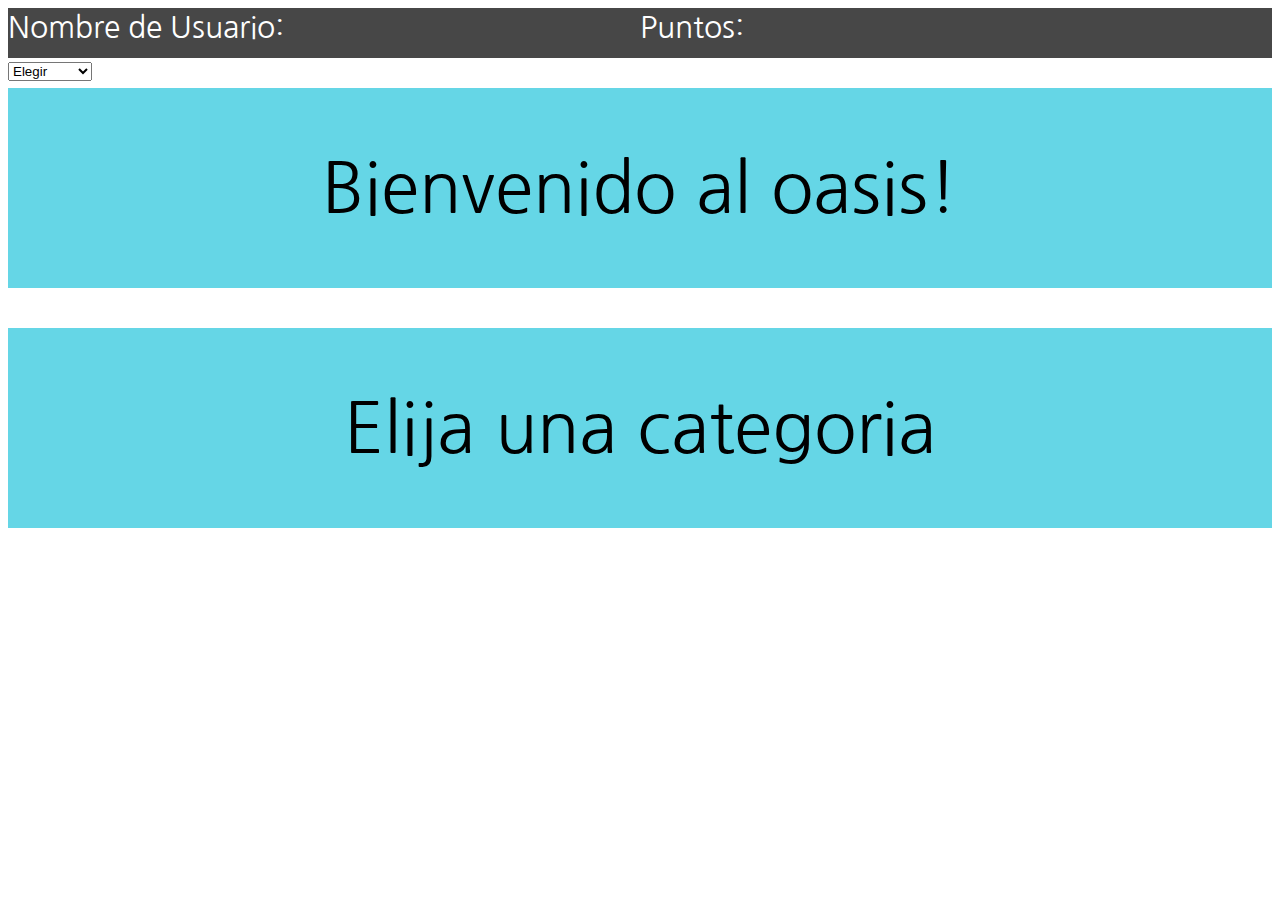
<file: proyecto1/index.html>
<!DOCTYPE html>
<html lang="en" dir="ltr">
<head>
  <link rel="stylesheet" href="styles.css">
  <meta charset="utf-8">
  <title></title>
</head>
<body>
  <div class="barra">
    <div class="nombredeusuario1">
      Nombre de Usuario: <span id="user_name"></span>
    </div>

    <div class="puntos1">
      Puntos: <span id="cuantospuntos"> </span>
    </div>

    <select id="categorySelect" name="categorias">
      <option value="" selected disabled>Elegir</option>
      <option value="generales">Generales</option>
      <option value="ciencias">Ciencias</option>
      <option value="geografia">Geografia</option>
    </select>

  </div>




  <div class="pregunta">
    Bienvenido al oasis!
  </div>
<div class="pregunta2">
    <p>Elija una categoria</p>
</div>

  <div id="botones" class="controles">
    <button class="verdadero button" type="button" name="true" value="true">Verdadero</button>
    <button class="falso button" type="button" name="false" value="false">Falso</button>
  </div>
  <!-- <div class="verdadero">
  VERDADERO
</div>
<div class="falso">
FALSO
</div> -->





<script type="text/javascript">
document.getElementById('user_name').innerHTML=prompt('Ingrese su nombre');
document.getElementById('botones').style.display='none';
var puntaje=0;
var nombre_de_usuario;
var ronda=0;
var game_over=false;
var categorySelect=document.querySelector('#categorySelect');
var preguntas=[];

var categorias ='';
categorySelect.addEventListener('change', function(e){
  document.querySelector(".pregunta2").style.display='none';
  document.getElementById('botones').style.display='block';
   categorias = e.target.value;
  if (categorias == 'generales') {
    preguntas =[
      {pregunta:'Argentina, ¿Perdio la final del mundial de 2014?', respuesta:'true', img: 'liomessi.jpg'},
      {pregunta:'¿Boca gano la Libertadores en 2018?', respuesta:'false', img: 'boca.jpg'},
      {pregunta: '¿Todas las palabras agudas, llevan tìlde?', respuesta: 'false', img: 'palabras_agudas.png' },
      {pregunta: '¿Egipto se encuentra al Noreste de Africa?', respuesta: 'true', img: 'egipto.jpg'},
      {pregunta: '¿O3, es oxìgeno?', respuesta: 'false', img: 'oxigeno.jpg'},
      {pregunta: '¿El koala es un oso?', respuesta: 'false', img: 'koala.jpg'},
    ];
  }
  if (categorias == 'ciencias') {
    preguntas =[
      {pregunta:'¿Marte es el planeta mas cercano al sol?', respuesta:'false', img: '01274972_xl.jpg'},
      {pregunta:'¿El cerébro es el organo más pesado?', respuesta:'false', img: 'cerebro.png'},
      {pregunta: '¿Las bacterias son células procariotas?', respuesta: 'true', img: 'bacteria.jpg' },
      {pregunta: '¿3,14 es numero pi?', respuesta: 'true', img: 'piiii.jpg'},
      {pregunta: '¿La luna es un astro?', respuesta: 'true', img: 'superluna.jpg'},
      {pregunta: '¿La phobofobia es la fobia a la filosofía?', respuesta: 'false', img:'phobofobia.jpg'},
    ];
  }
  if (categorias == 'geografia') {
    preguntas =[
      {pregunta:'¿Rusia es el país más grande del mundo?', respuesta:'true', img: 'geo_4_rusia.jpg'},
      {pregunta:'¿Argentina tiene 23 provincias?', respuesta:'true', img: 'geo-6-malvinas.jpg'},
      {pregunta: '¿El caudal de un río, es la extension del mismo?', respuesta: 'false', img: 'geo-5-rio.jpg' },
      {pregunta: '¿Las Malvinas son de Argentina?', respuesta: 'false', img: 'malvi.jpg'},
      {pregunta: '¿Buenos Aires, tiene un clima semiárido?', respuesta: 'false', img: 'geo-7-bs-as.jpg'},
      {pregunta: '¿Hay 5 océanos en el mundo?', respuesta: 'true', img: 'geo-1.jpg'},
    ];
  }
  categorySelect.style.display='none';
  mostrarPregunta();
});



function mostrarPregunta() {
  document.querySelector('body').style.backgroundImage = "url("+ preguntas[ronda].img +")";
  document.querySelector('.pregunta').innerHTML = preguntas[ronda].pregunta;
}


var controles = document.querySelector('.controles');
controles.addEventListener("click", responderPregunta);

function responderPregunta(event) {
  var objetivo = event.target;
  if (objetivo==controles || categorias=='') {
    return;
  }else {
    if (preguntas[ronda].respuesta == objetivo.value) {//ok
      puntaje+=200;
    }else {//wrong
      puntaje -=100;
    }
    ronda++;
    if (ronda == preguntas.length) {
      resetGame();
      document.querySelector(".pregunta2").style.display='block';
    }else{
      mostrarPregunta();
      document.querySelector('#cuantospuntos').innerHTML=puntaje
    }
  }
}


function resetGame() {
  // console.log(categorySelect.remove(categorySelect.selectedIndex));
  categorySelect.remove(categorySelect.selectedIndex)
  ronda = 0;
  categorias=''
  categorySelect.style.display='block';
  categorySelect.value='';
  document.querySelector('body').style.backgroundImage = '';
  document.querySelector('.pregunta').innerHTML = '';
  return;
}
</script>
</body>
</html>
</file>
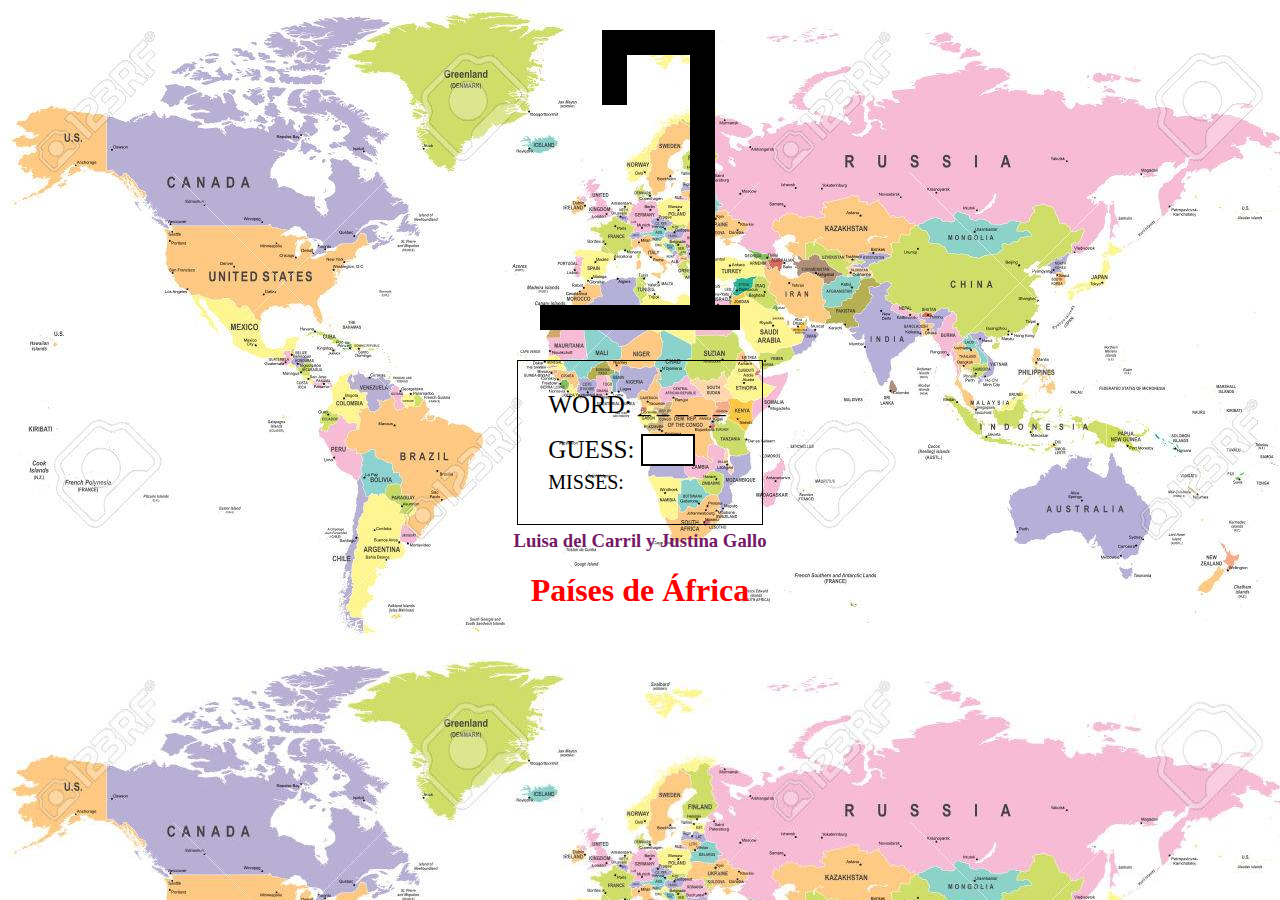
<file: proyecto2/index.html>
<!DOCTYPE html>
<html lang="en" dir="ltr">
  <head>
    <link rel="stylesheet" href="style.css">
    <meta charset="utf-8">
    <title></title>
  </head>
  <body>
    <div class="container">
  <div class="hook"></div>
  <div class="vertical"></div>
  <div class="horizontal"></div>
  <div class="man">
    <div class="man-0 man-1"></div>
    <div class="man-0 man-2"></div>
    <div class="man-0 man-3"></div>
    <div class="man-0 man-4"></div>
    <div class="man-0 man-5"></div>
    <div class="man-0 man-6"></div>
  </div>
</div>
<div class="content">
  <div id="word"></div>
  <div class="guess-container">
    GUESS: <input type="text" id="guess" maxlength="1">
  </div>

  <div id="misses"></div>
</div>
<h3 class="nombres"> Luisa del Carril y Justina Gallo</h3>

<script type="text/javascript" src="app.js"></script>

<h1 class="paises">Países de África</h1>
  </body>
</html>
</file>
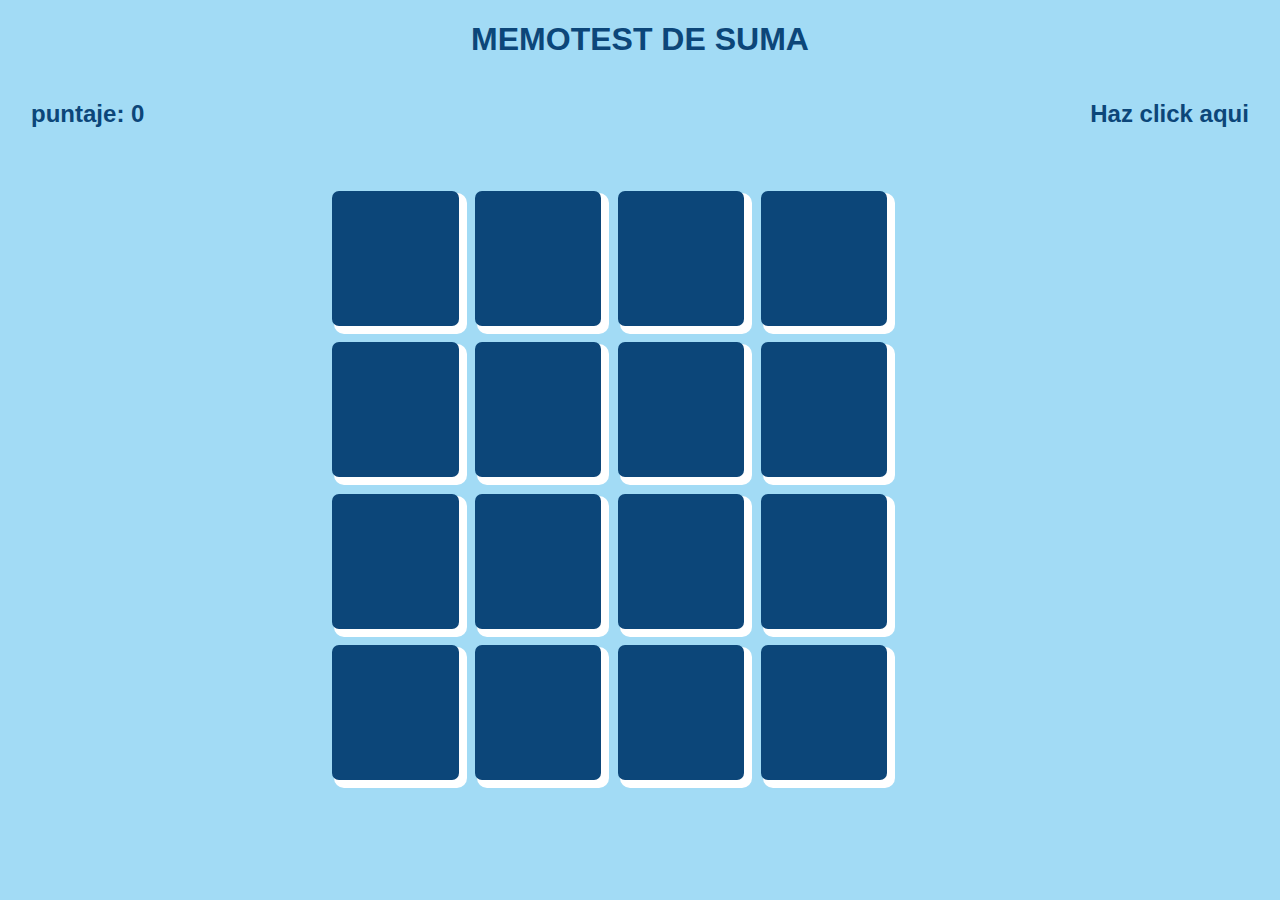
<file: proyecto4/index.html>
<!DOCTYPE html>
<html lang="en" dir="ltr">
<head>
  <meta charset="utf-8">
  <title>memotes de sumas</title>
</head>
<body>
  <link rel="stylesheet" href="styles.css">

  <h1>MEMOTEST DE SUMA</h1>
  <h2 id="movimientos" >puntaje: 0</h2>
  <h2 id="user" >Haz click aqui</h2>
  <div id="number"></div>
  <p id="mensajes" ></p>


  <div class="divMayor" id="master_container">

    <div class="">0</div>
    <div class="">1</div>
    <div class="">2</div>
    <div class="">3</div>
    <div class="">4</div>
    <div class="">5</div>
    <div class="">6</div>
    <div class="">7</div>
    <div class="">8</div>
    <div class="">9</div>
    <div class="">10</div>
    <div class="">11</div>
    <div class="">12</div>
    <div class="">13</div>
    <div class="">14</div>
    <div class="">15</div>

  </div>

<script src="js.js" charset="utf-8"></script>

</body>
</html>
</file>
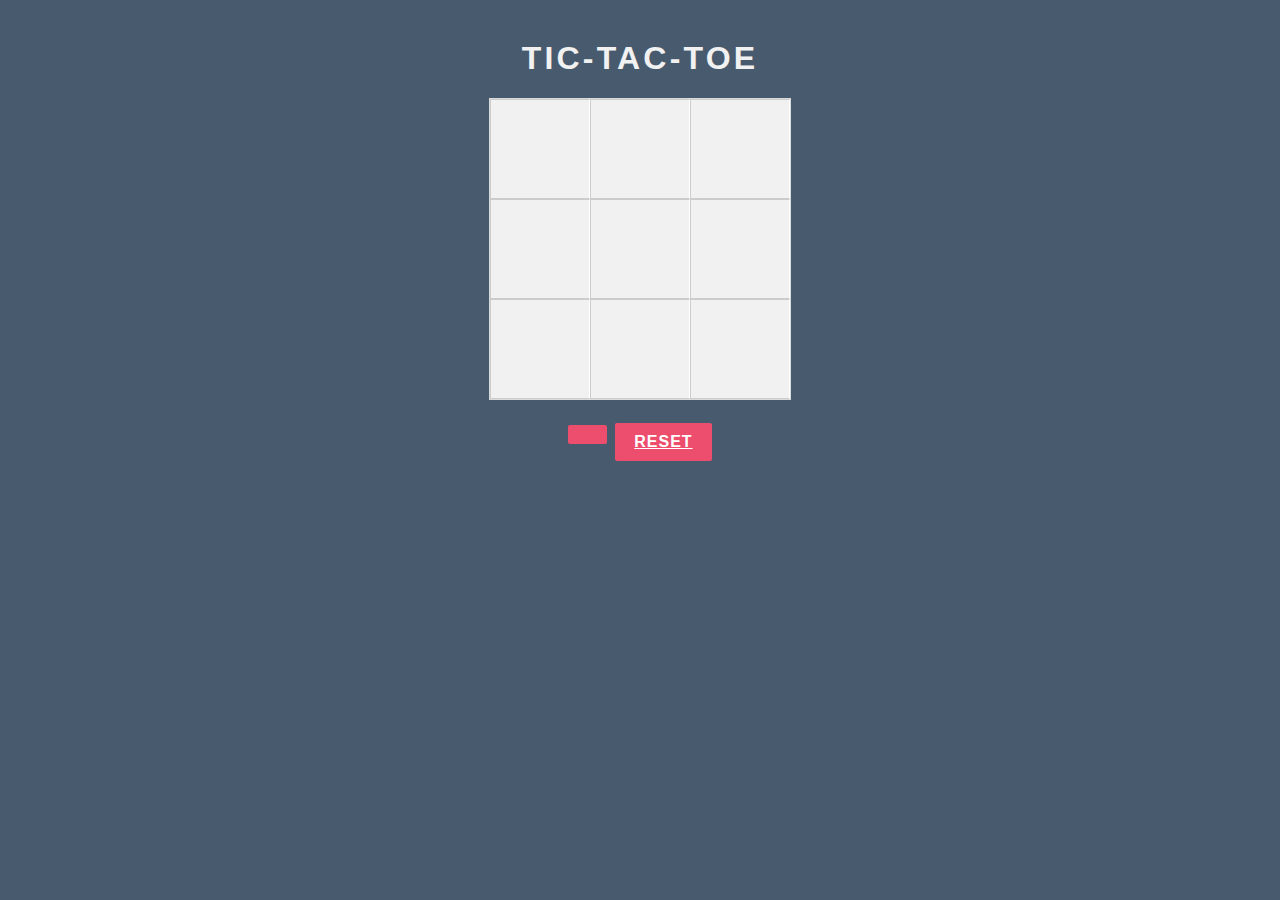
<file: proyecto3/index1.html>
<!DOCTYPE html>
<html lang="en" dir="ltr">
<head>
  <meta charset="utf-8">
  <link rel="stylesheet" href="styles1.css">

  <title>TA TE TI</title>
</head>
<body>
  <div class="container">
    <h1>Tic-Tac-Toe</h1>
    <ul id="game">
      <!-- first row -->
      <li id="a1" data-pos="0,0"></li>
      <li id="a2" data-pos="0,1"></li>
      <li id="a3" data-pos="0,2"></li>
      <!-- second row -->
      <li id="b1" data-pos="1,0"></li>
      <li id="b2" data-pos="1,1"></li>
      <li id="b3" data-pos="1,2"></li>
      <!-- third row -->
      <li id="c1" data-pos="2,0"></li>
      <li id="c2" data-pos="2,1"></li>
      <li id="c3" data-pos="2,2"></li>
    </ul>

    <div id="resultado" class=""></div>

    <a id="reset-game" href="index1.html">Reset</a>





    <script type="text/javascript">

    var jugador1= "X";
    var jugador2= "O";
    var tablero= document.querySelector("#game");
    var turno= false;
    var game_over= false;

    tablero.onclick=function(event){
      var objetivo = event.target;
      if (objetivo.classList.contains("selected") || objetivo==tablero ||game_over) {
        return;
      }
      (turno)? j = jugador1: j = jugador2;
      objetivo.innerHTML=j
      alguienGano(j)
      turno = !turno;
      objetivo.classList.add("selected");
    }

    function alguienGano(jugador){
      a1 = document.getElementById('a1').innerHTML;
      a2 = document.getElementById('a2').innerHTML;
      a3 = document.getElementById('a3').innerHTML;
      b1 = document.getElementById('b1').innerHTML;
      b2 = document.getElementById('b2').innerHTML;
      b3 = document.getElementById('b3').innerHTML;
      c1 = document.getElementById('c1').innerHTML;
      c2 = document.getElementById('c2').innerHTML;
      c3 = document.getElementById('c3').innerHTML;

      //primer fila a
      var resultado = '';
      if (a1 == jugador && a2 == jugador && a3 == jugador) {
        resultado = jugador;
      }
      //segunda fila b
      else if (b1 == jugador && b2 == jugador && b3 == jugador) {
        resultado = jugador;
      }
      //tercera fila c
      else if (c1 == jugador && c2 == jugador && c3 == jugador) {
        resultado = jugador;
      }
      //columnas
      if (a1 == jugador && b1 == jugador && c1 == jugador) {
        resultado = jugador;
      }
      //col fila b
      else if (a2 == jugador && b2 == jugador && c2 == jugador) {
        resultado = jugador;
      }
      //col fila c
      else if (a3 == jugador && b3 == jugador && c3 == jugador) {
        resultado = jugador;
      }

      //diagonales
      if (a1 == jugador && b2 == jugador && c3 == jugador) {
        resultado = jugador;
      }
      else if (a3 == jugador && b2 == jugador && c1 == jugador) {
        resultado = jugador;
      }

      if (resultado) {
        game_over= true;
        document.querySelector('#resultado').innerHTML = resultado + ' Gano!!!';
      }

    }
    </script>
  </body>
  </html>
</file>
<file: proyecto1/styles.css>
@import url('https://fonts.googleapis.com/css?family=Nanum+Gothic&display=swap');


body{
  font-family: 'Nanum Gothic', sans-serif;

}
.barra{
  height: 50px;
  background-color:#474747;
  font-size: 30px;
  margin-bottom: 30px;

}
.nombredeusuario1{
  float: left;
  width: 50%;
  color: white;
}
.puntos1{
  float: right;
  width: 50%;
  color: white;
}

.pregunta{
  height: 200px;
  background-color: rgb(101, 214, 230);
  font-size: 70px;
  margin-bottom: 40px;
  display: flex;
  justify-content: center;
  align-items: center;
  /* font-style: */
}
.pregunta2{
  height: 200px;
  background-color: rgb(101, 214, 230);
  font-size: 70px;
  margin-bottom: 40px;
  display: flex;
  justify-content: center;
  align-items: center;
  /* font-style: */
}
.verdadero,.falso{
  float: left;
  width: 48%;
  margin: 1%;
  display: flex;
  justify-content: center;
  align-items: center;
  font-size: 30px;
  }
  .falso{
    background-color: rgb(23, 91, 242);
    /* border-radius: 48%;
    height: 200px; */
  }
.verdadero{
  background-color:rgb(67, 240, 90);
  /* border-radius: 48%;
  height: 200px; */
}

.verdadero:active,.falso:active{
  background-color: rgb(158, 245, 239);
  }

  body{
    background-size: cover;
    background-size: 100% 100%;
  }


  .button {
  /* background-color: #4CAF50; */
  border: none;
  color: white;
  padding: 15px 32px;
  text-align: center;
  text-decoration: none;
  /* display: inline-block; */
  float: left;
  font-size: 16px;
  margin: 1%;
  cursor: pointer;
  width: 48%;
}
</file>
<file: proyecto2/style.css>
* {
  font-family: "Gochi Hand", cursive;
  padding: 0;
  margin: 0;
}

body {
  text-align: center;
  background-color:rgb(109, 199, 196) ;
  background-image: url('foto mapa.jpg');
}

.container {
  width: 200px;
  height: 300px;
  margin: 30px auto;
  position: relative;
}

.vertical {
  background: black;
  width: 25px;
  height: 300px;
  position: absolute;
  right: 25px;
}

.horizontal {
  background: black;
  width: 200px;
  height: 25px;
  position: absolute;
  bottom: 0;
}

.hook {
  width: 63px;
  height: 50px;
  border: solid 25px black;
  border-bottom: none;
  position: absolute;
  right: 25px;
}

.man {
  width: 100px;
  height: 175px;
  position: absolute;
  top: 75px;
  left: 25px;
}

.man-1 {
  width: 40px;
  height: 40px;
  border: solid 10px black;
  border-radius: 50%;
  position: absolute;
  top: -2px;
  left: 19px;
  display: none;
}

.man-2 {
  background: black;
  width: 10px;
  height: 70px;
  position: absolute;
  top: 57px;
  left: 45px;
  display: none;
}

.man-3 {
  background: black;
  width: 10px;
  height: 60px;
  position: absolute;
  top: 30px;
  left: 21px;
  transform: rotate(-50deg);
  display: none;
}

.man-4 {
  background: black;
  width: 10px;
  height: 60px;
  position: absolute;
  top: 30px;
  right: 21px;
  transform: rotate(50deg);
  display: none;
}

.man-5 {
  background: black;
  width: 10px;
  height: 60px;
  position: absolute;
  bottom: -2px;
  left: 25px;
  transform: rotate(40deg);
  display: none;
}

.man-6 {
  background: black;
  width: 10px;
  height: 60px;
  position: absolute;
  bottom: -2px;
  right: 25px;
  transform: rotate(-40deg);
  display: none;
}

.content {
  display: inline-block;
  margin: 0 auto;
  border: 1px solid black;
  padding: 30px;
}

#word {
  text-align: left;
  font-size: 25px;
}

.guess-container {
  text-align: left;
  font-size: 25px;
  margin-top: 15px;
}

#guess {
  font-size: 25px;
  text-align: center;
  width: 50px;
  border: none;
  border: solid 2px black;
  outline: none;
  text-transform: capitalize;
}

#misses {
  text-align: left;
  font-size: 20px;
  margin-top: 5px;
}

.instruction {
  text-align: left;
  font-size: 15px;
  margin-top: 5px;
}

.paises{
  margin-top: 20px;
  color: red;
}

.nombres{
  margin-top: 5px;
  color: rgb(117, 26, 102);
}
</file>
<file: proyecto4/styles.css>
body{
  background-color: rgb(162, 219, 245);
  font-family: sans-serif;
  text-align: center;
}

h1{
  color: #0c4679;
}
h2{
  display: inline-block;
  width: 48%;
  color: #0c4679;
}
#movimientos{
    text-align: left;
}
#user{
  text-align: right;
}

#mensajes{
  font-family: sans-serif;
  font-size: 35px;
  color: #0c4679;
  font-weight: bold;
 text-align: center;

}
.divMayor{
  overflow: hidden;
  margin: auto;
  display: block;
  width: 50%;
}


.divMayor div{
background-color:#0c4679;
color: rgba(170, 201, 210, 0);
height: 15vh;
margin: 1.3%;
width: 20%;
float: left;
overflow: hidden;
box-shadow: 5px 5px 0px 3px rgb(255, 255, 255);
border-radius: 7px;
background-image:
}

.cero{
  background-image: url("img/ceromasuno.jpg");
  background-repeat: no-repeat;
  background-size: contain;
  background-position: center;
}
.uno{
  background-image: url("img/unomasuno.jpg");
  background-position: center;
}
.dos{
  background-image: url("img/dosmasdos.jpg");
  background-position: center;
}
.tres{
  background-image: url("img/cuatromascuatro.jpg");
  background-position: center;
}
.cuatro{
   background-image: url("img/unomascuatro.jpg");
   background-position: center;
}
.cinco{
  background-image: url("img/cincomascinco.jpg");
  background-position: center;
}
.seis {
   background-image: url("img/veintemasuno.jpg");
   background-position: center;
}
.siete{
   background-image: url("img/diezmasdiez.jpg");
   background-position: center;
}
#number {
  font-size:30px;
  color:black;
  text-align: center;
}
</file>
<file: proyecto3/styles1.css>
body {
    margin-top: 40px;
    background: #485b6e;
        color: black;
        font-family: Helvetica;
    font-weight: bold;
    text-align:center;
}

h1 {
    text-transform: uppercase;
    letter-spacing: 0.1em;
    color: #f1f1f1

}
.container {
    margin: 0 auto;
    width: 400px;
}

#game {
    width: 300px;
    height: 300px;
    border: 1px solid #dadada;
    margin: 0 auto;
    padding: 0;
    margin-bottom: 20px;
}

#game > li {
    list-style: none;
    float: left;
    overflow: hidden;
    text-decoration:none;
    width: 100px;
    height: 100px;
    background: #f1f1f1;
    border: 1px solid #ccc;
    border-right: 1px solid #fff;
    cursor: pointer;
    text-transform: uppercase;
    text-align: center;
    padding-top: 20px;
    -moz-box-sizing: border-box;
    box-sizing: border-box;
}

#game > li.x {
    font-size: 300px;
    color: #ed4e6e
}

#game > li.o {
    font-size: 300px;
    color: #485b6e;
}

#game > li:hover {
    background: #f9f9f9;
}

#game > li:active {
    width: 100px;
    height: 100px;
    border: 0;
}

#nfo {
    text-align:center;
    margin-top: 10px;
}

#whos-turn > span,
#game-messages > span {
    display: none;
}

#whos-turn.x span.x,
#whos-turn.o span.o,
#game-messages.player-x-win > span.player-x-win,
#game-messages.player-o-win > span.player-o-win,
#game-messages.draw > span.draw {
    display: block;
    margin-top: 10px;
}

#reset-game {
    text-align: center;
        border: none;
        padding: 0.6em 1.2em;
        background: #ed4e6e;
        color: #fff;
        font-size: 1em;
        letter-spacing: 1px;
        text-transform: uppercase;
        cursor: pointer;
        display: inline-block;
        margin: 3px 2px;
        border-radius: 2px;
}

#reset-game:hover {
        background: #2c3e52;
}

#resultado{
  text-align: center;
      border: none;
      padding: 0.6em 1.2em;
      background: #ed4e6e;
      color: #fff;
      font-size: 1em;
      letter-spacing: 1px;
      text-transform: uppercase;
      cursor: pointer;
      display: inline-block;
      margin: 3px 2px;
      border-radius: 2px;
}
</file>
